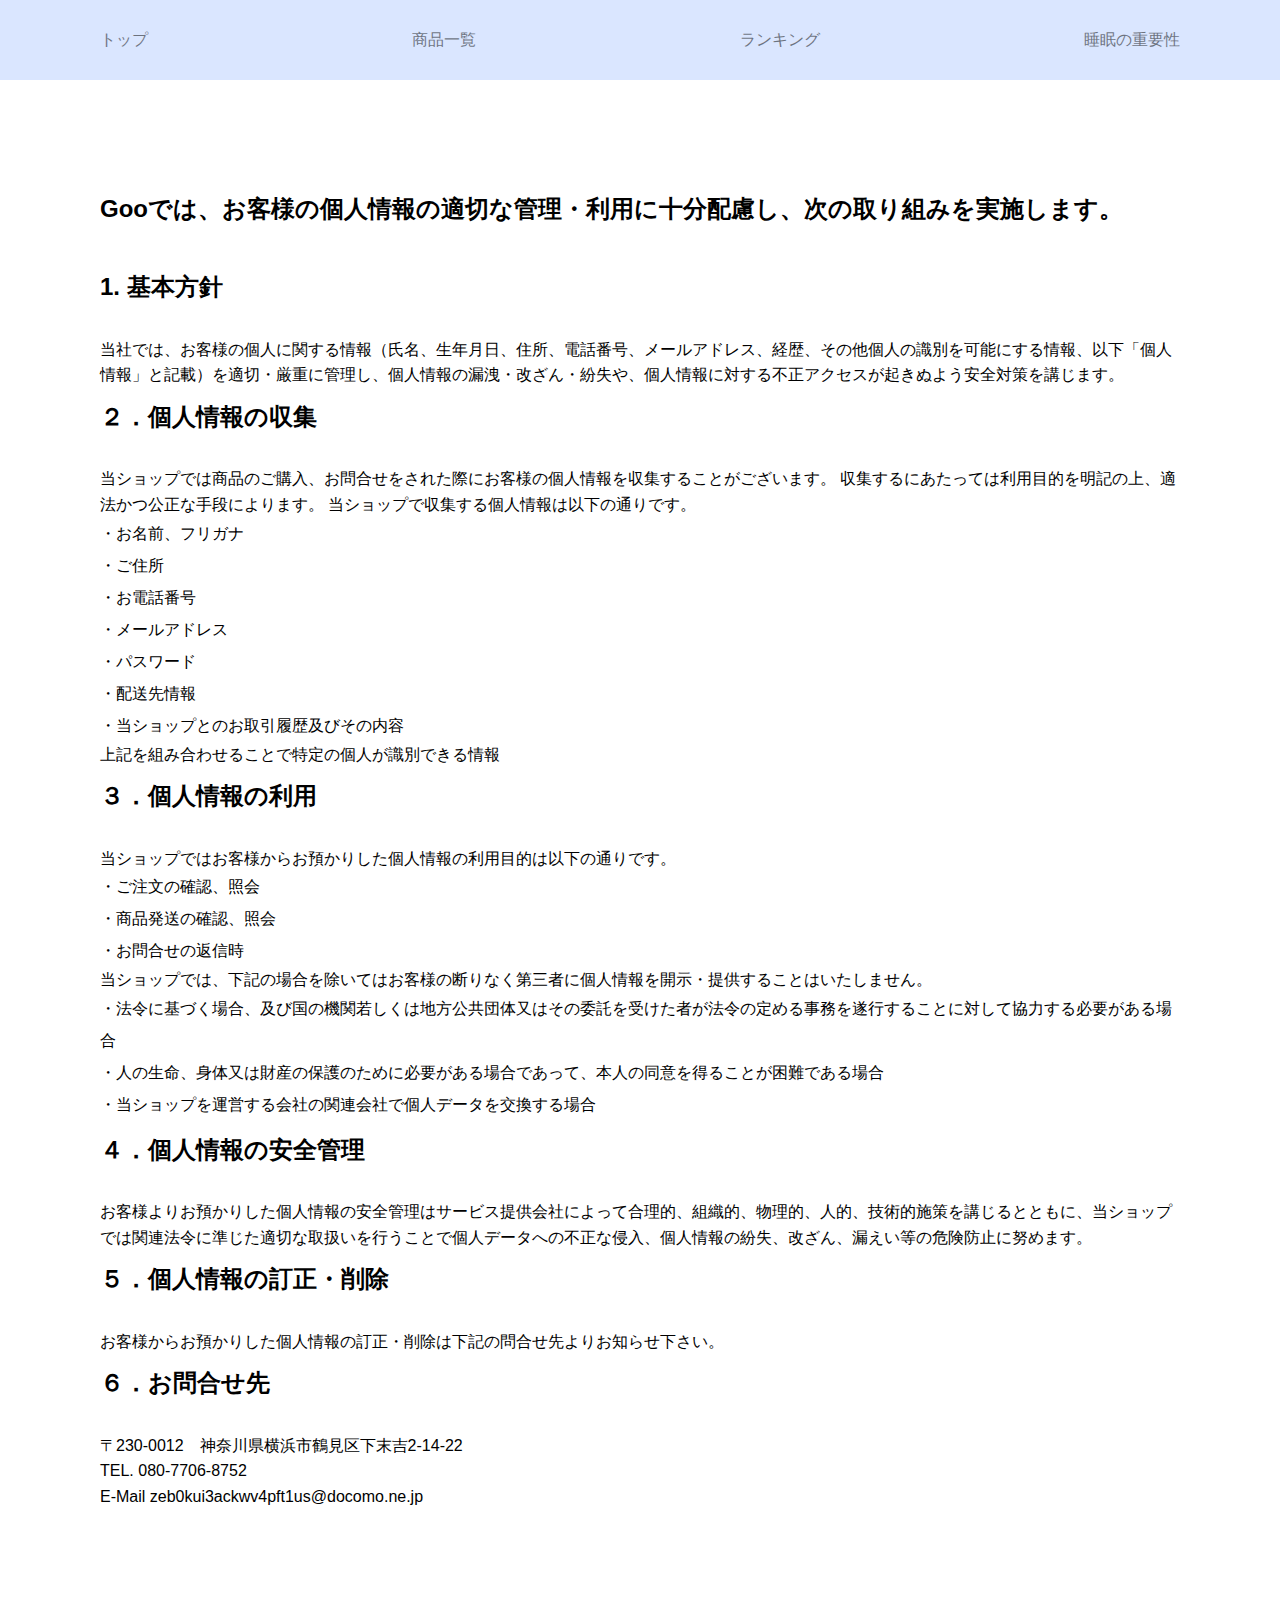
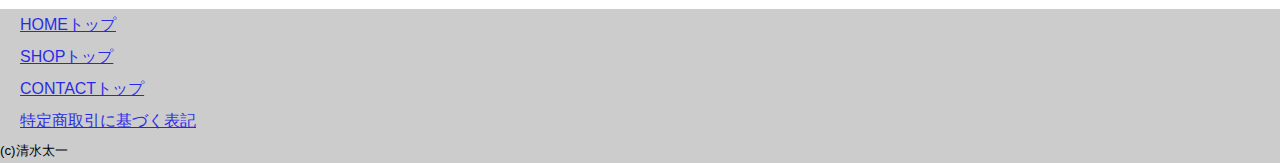
<file: tokutei.html>
<!DOCTYPE html>
<html lang="ja">
	<head>
		<meta charset="UTF-8">
		<title>個人情報保護方針</title>
		<meta name="viewport" content="width=device-width,initial-scale=1">
		<link rel="stylesheet" href="css/common.css">
		<link rel="stylesheet" href="css/reset.css">
		<link rel="stylesheet" href="css/tokutei.css">

	<head>
	<body>
	<!-- header start -->
<div class="header">
    <div class="nav">
      <ul>
        <li><a href="index.html">トップ</a></li>
        <li><a href="item.html">商品一覧</a></li>
        <li><a href="rank.html">ランキング</a></li>
        <li><a href="sreep.html">睡眠の重要性</a></li>
      </ul>
    </div>
  </div>
	<!-- header end -->
<div class="wrapper">
<h2>Gooでは、お客様の個人情報の適切な管理・利用に十分配慮し、次の取り組みを実施します。</h2>
<h2><strong>1. 基本方針</strong></h2>
<p>当社では、お客様の個人に関する情報（氏名、生年月日、住所、電話番号、メールアドレス、経歴、その他個人の識別を可能にする情報、以下「個人情報」と記載）を適切・厳重に管理し、個人情報の漏洩・改ざん・紛失や、個人情報に対する不正アクセスが起きぬよう安全対策を講じます。</p>

<h2><strong>２．個人情報の収集</strong></h2>
<p>当ショップでは商品のご購入、お問合せをされた際にお客様の個人情報を収集することがございます。
収集するにあたっては利用目的を明記の上、適法かつ公正な手段によります。
当ショップで収集する個人情報は以下の通りです。</p>
<ul>
<li>・お名前、フリガナ</li>
<li>・ご住所</li>
<li>・お電話番号</li>
<li>・メールアドレス</li>
<li>・パスワード</li>
<li>・配送先情報</li>
<li>・当ショップとのお取引履歴及びその内容</li>
</ul>
<p>上記を組み合わせることで特定の個人が識別できる情報</p>

<h2><strong>３．個人情報の利用</strong></h2>
<p>当ショップではお客様からお預かりした個人情報の利用目的は以下の通りです。</p>
<ul>
<li>・ご注文の確認、照会</li>
<li>・商品発送の確認、照会</li>
<li>・お問合せの返信時</li>
</ul>
<p>当ショップでは、下記の場合を除いてはお客様の断りなく第三者に個人情報を開示・提供することはいたしません。</p>
<ul>
<li>・法令に基づく場合、及び国の機関若しくは地方公共団体又はその委託を受けた者が法令の定める事務を遂行することに対して協力する必要がある場合</li>
<li>・人の生命、身体又は財産の保護のために必要がある場合であって、本人の同意を得ることが困難である場合</li>
<li>・当ショップを運営する会社の関連会社で個人データを交換する場合</li>
</ul>
<h2><strong>４．個人情報の安全管理</strong></h2>
<p>お客様よりお預かりした個人情報の安全管理はサービス提供会社によって合理的、組織的、物理的、人的、技術的施策を講じるとともに、当ショップでは関連法令に準じた適切な取扱いを行うことで個人データへの不正な侵入、個人情報の紛失、改ざん、漏えい等の危険防止に努めます。</p>

<h2><strong>５．個人情報の訂正・削除</strong></h2>
<p>お客様からお預かりした個人情報の訂正・削除は下記の問合せ先よりお知らせ下さい。</p>

<h2><strong>６．お問合せ先</strong></h2>
<p>〒230-0012　神奈川県横浜市鶴見区下末吉2-14-22</p>
<p>TEL. 080-7706-8752</p>
<p>E-Mail zeb0kui3ackwv4pft1us@docomo.ne.jp</p>
</div>
	<!-- footer start -->
	<footer>
		<div class="icons">
			<a href="#"><i class="fab fa-facebook-square fa-lg"></i></a>
			<a href="#"><i class="fab fa-twitter-square fa-lg"></i></a>
			<a href="#"><i class="fab fa-instagram-square fa-lg"></i></a>
			<a href="#"><i class="fab fa-youtube-square fa-lg"></i></a>
		</div>
		<ul class="footer-nav">
			<li><a href="index.html">HOMEトップ</a></li>
			<li><a href="shop.html">SHOPトップ</a></li>
			<li><a href="contact.php">CONTACTトップ</a></li>
			<li><a href="tokutei.html">特定商取引に基づく表記</a></li>
		</ul>
			<p class="copyright"><small>(c)清水太一</small></p>
	</footer>
	<!-- footer end -->

</body>
</html>
</file>
<file: css/common.css>
@charset "UTF-8";
html {
  width: 100%;
}
body{
  width: 100%;
	color : #000;
	font-size : 16px;
	font-family : "游ゴシック",sans-serif;
	line-height : 1.6;
  border-collapse:none;
  }
/*---------header start---- */
.header {
  background-color: rgb(218,230,255);
  width: 100%;
  }
  
  .nav ul {
    display: flex;
    justify-content: space-between;
    flex-wrap: wrap;
  }
  
  .nav li {
    line-height: 5;
    font-size: 16px;
  }
  
  .nav li:first-child {
    padding-left: 100px;
  }
  
  
  .nav li:last-child {
    padding-right: 100px;
  }
  
  
  .nav li a{
  float: left;
  text-decoration: none;
  color: #000;
  opacity: 0.5;
  }
  
  .nav li a:hover{
  opacity: 1;
  }
  /* -------header end---- */
main {
padding-top: 150px;
	margin: 0 auto;
}
li {
	list-style-type : none;
}
footer{
	width : 100%;
	background-color:#ccc;
  position: relative;
  bottom: 0;
}

.icons {
  padding-left: 20px;
}
footer li {
  padding-left: 20px;
	text-align: left;
	opacity: 0.8;
	text-decoration: none;
	list-style: none;
}

footer li:hover{
	opacity: 1;
}

@media screen and (max-width:600px) {
  body {
    font: size 3vw;;
    width: 700px;
  }
  .nav ul {
    display: inline;
    margin: 0 8px;
  }
}
</file>
<file: css/tokutei.css>
.wrapper {
    padding:100px;
}


h2 {
    padding: 10px 0 30px 0;
} 

li {
    line-height: 2;
}
</file>
